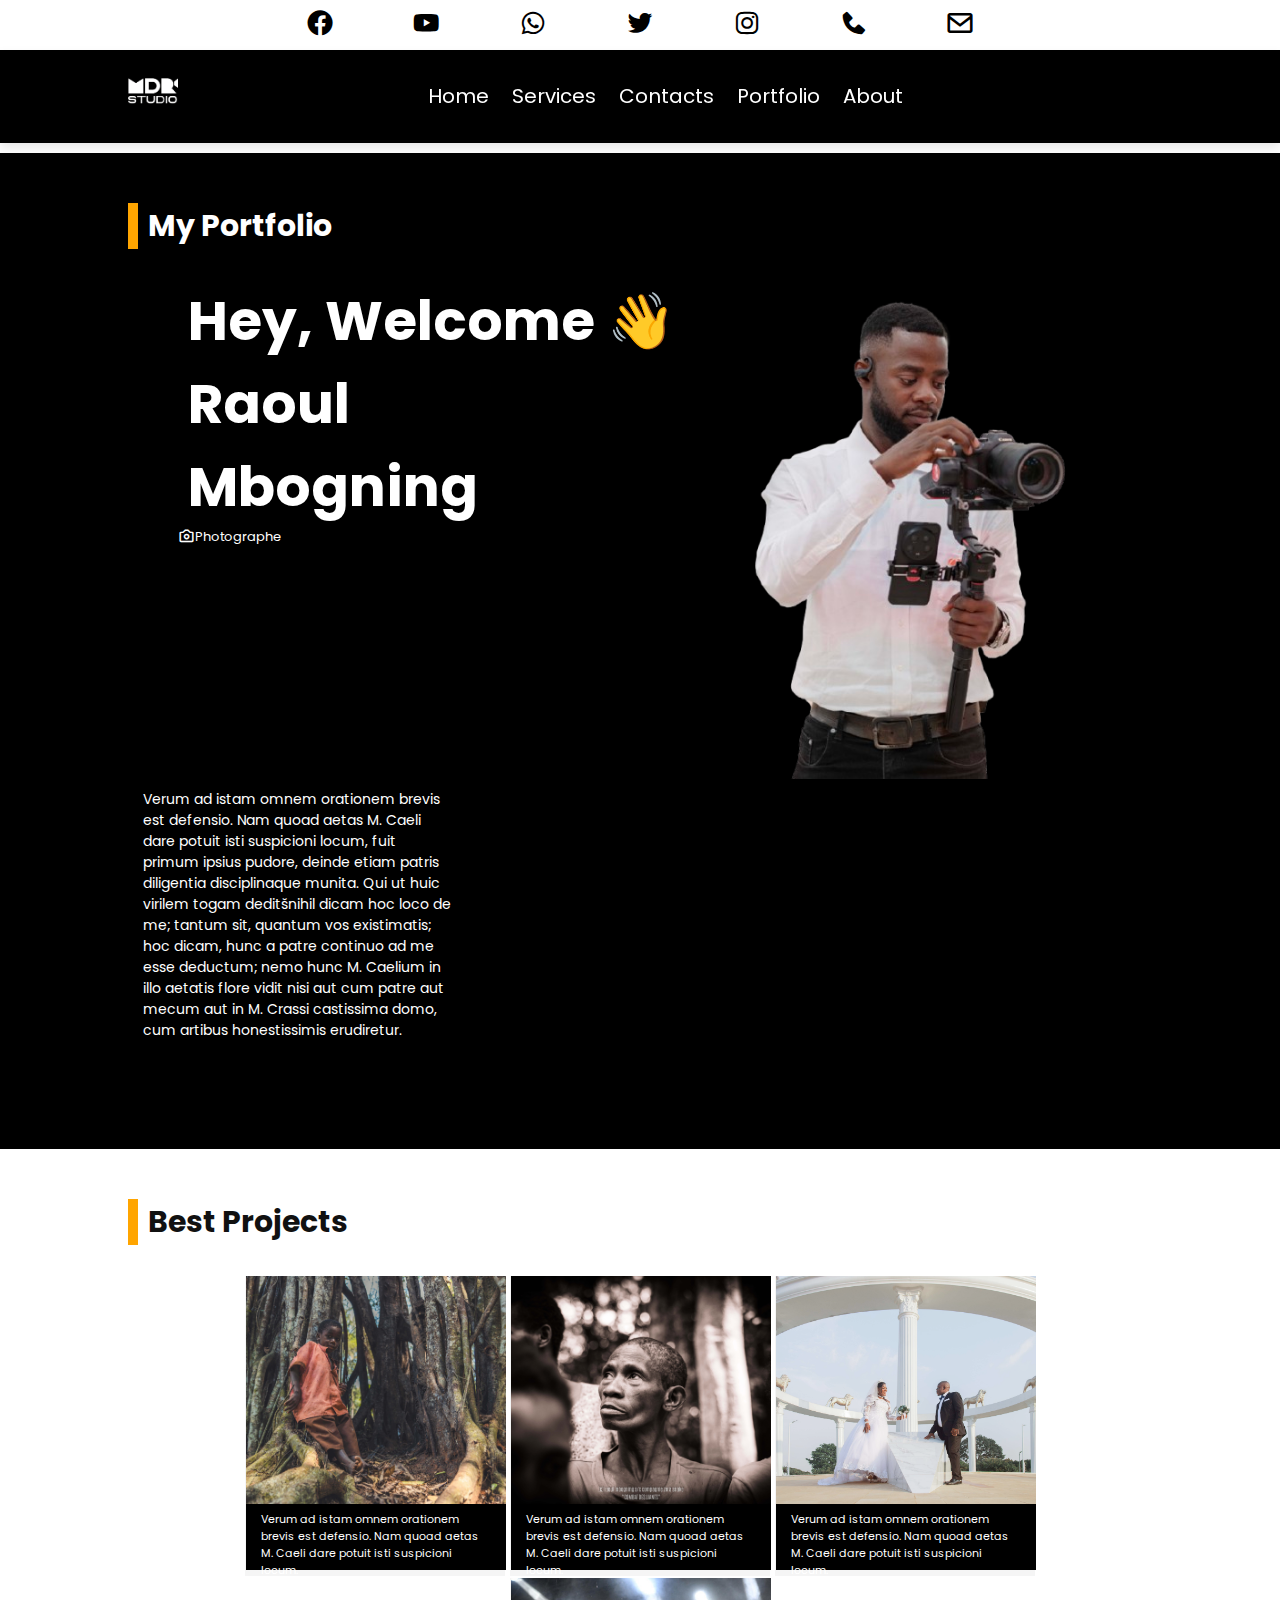
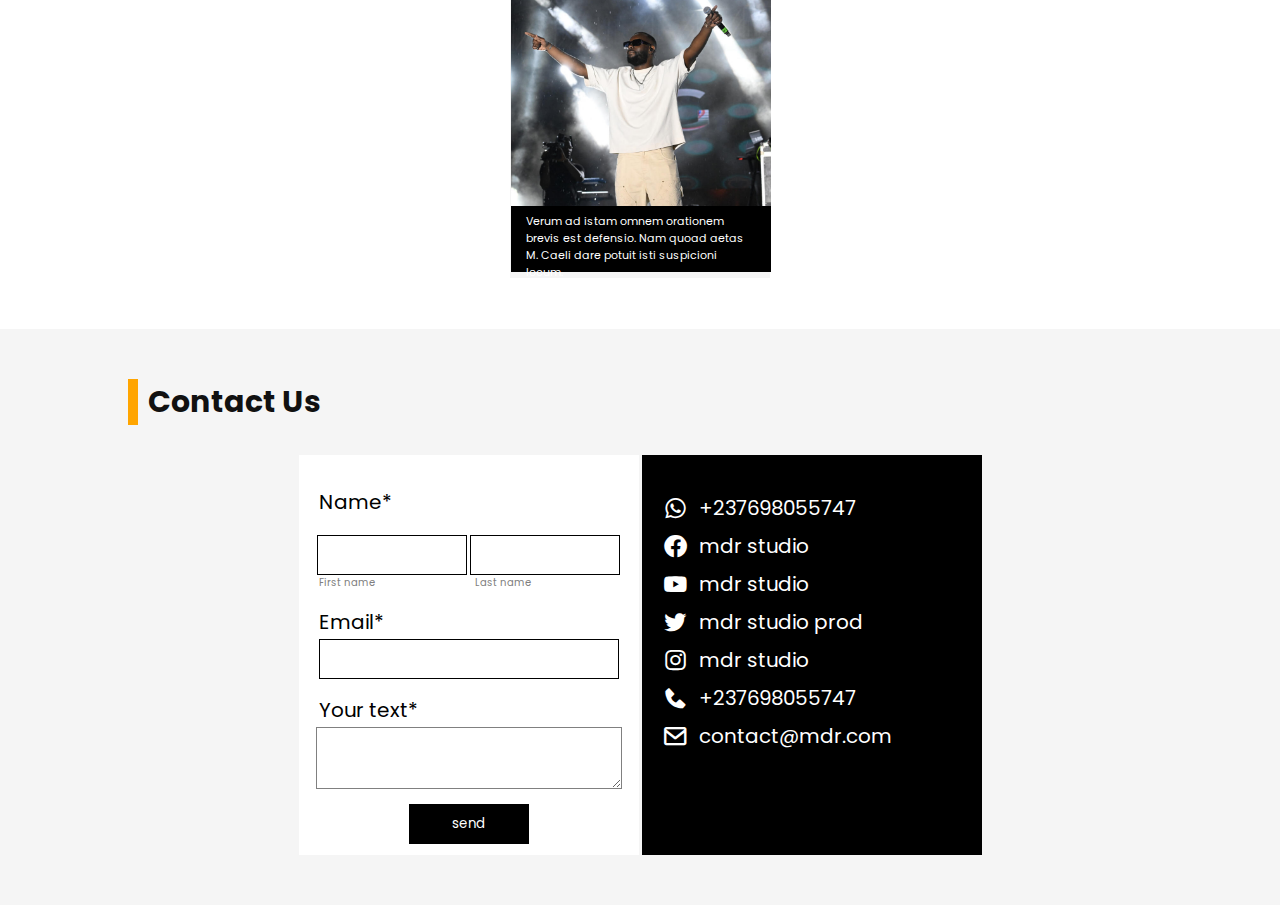
<file: portfolio.html>
<!DOCTYPE html> 
<html>
  <head>
    <title>MDR</title>
    <meta charset="UTF-8" />
    <meta http-equiv="X-UA-Compatible" content="IE=edge" />
    <meta name="viewport" content="width=device-width, initial-scale=1.0" />
    <link rel='stylesheet' href='styles/style.css'/>
    <link rel="icon" type="image/x-icon" href="images/logo.png">
    <link href='https://unpkg.com/boxicons@2.1.4/css/boxicons.min.css' rel='stylesheet'>
    <link rel="stylesheet" href="https://use.fontawesome.com/releases/v5.15.4/css/all.css" integrity="sha384-DyZ88mC6Up2uqS4h/KRgHuoeGwBcD4Ng9SiP4dIRy0EXTlnuz47vAwmeGwVChigm" crossorigin="anonymous">
    <!-- font awesome cdn link  -->
   </head>
   	<nav class="nav1">
  		<i class='bx bxl-facebook-circle' onclick="window.location.href='https://www.facebook.com/Raoulmbogning237?mibextid=ZbWKwL'"></i>
		<i class='bx bxl-youtube'  onclick="window.location.href='https://youtube.com/@raoulmbogningphotography9851?si=UTvqxgPLKMhAU-3N'"></i>
		<i class='bx bxl-whatsapp' onclick="window.location.href='https://wa.me/+237698055747'"></i>
		<i class='bx bxl-twitter' onclick="window.location.href='https://x.com/MDjeutio?t=d4jZAdKZYSlxolMmoMPGJQ&s=09'"></i>
		<i class='bx bxl-instagram' onclick="window.location.href='https://www.instagram.com/raoul_mbogning_photography?igsh=bjVvMXluMXdwcHps'"></i>
		<i class='bx bxs-phone' onclick="window.location.href='tel:+237698055747'"></i>
		<i class='bx bx-envelope' onclick="window.location.href='mailto:raoul.mbogning@gmail.com'"></i>   
  	</nav>
  	<header class="header">
	      <a href="#" class="logo" style=""><img src="images/logo1.png" style="width:50px;position:relative; top:0px;"><span style="position:relative; top:-15px;"></span></a>

	      <nav class="navbar">
		<a href="index.html#home">home</a>
		<a href="index.html#services">services</a>
		<a href="index.html#contact">contacts</a>
		<a href="#portfolio">portfolio</a>
		<a href="index.html#about">about</a>
	      </nav>

	      <div class="icons">
		<div id="menu-btn" class="fas fa-bars"></div>
	      </div>

      </header>
      <section class="portfolio" id="portfolio">
      <h1 class="heading" style="color:white">My Portfolio</h1>
      <center>
      	<div>
      		<div class="text">
      			<h3>Hey, Welcome 👋</h3>
      			<h3>Raoul</h3>
      			<h3>Mbogning</h3>
      			<span>
      				<i class='bx bx-camera' style="color:white;"></i>
      				<p style="color:white;">Photographe</p>
      			</span>
      		</div>
      		<div class="image" style="background: url(images/dg2.png) no-repeat"></div>
      	</div>
      	<div class="bio">
      		<p>
      			Verum ad istam omnem orationem brevis est defensio. Nam quoad aetas M. Caeli dare potuit isti suspicioni locum, fuit primum ipsius pudore, deinde etiam patris diligentia disciplinaque munita. Qui ut huic virilem togam deditšnihil dicam hoc loco de me; tantum sit, quantum vos existimatis; hoc dicam, hunc a patre continuo ad me esse deductum; nemo hunc M. Caelium in illo aetatis flore vidit nisi aut cum patre aut mecum aut in M. Crassi castissima domo, cum artibus honestissimis erudiretur.
      		</p>
      	</div>
      </center>
    </section>
    <section class="projet" id="projet">
      <h1 class="heading" style="color:">Best Projects</h1>
      <div>
      	<center>
      		<div>
      			<a href="images/doc.jpg"><div class="img" style="background: url(images/doc.jpg) no-repeat"></div></a>
      			<div class="text">
      				<p>
      					Verum ad istam omnem orationem brevis est defensio. Nam quoad aetas M. Caeli dare potuit isti suspicioni locum.	
      				</p>
      			</div>
      		</div>
      		<div>
      			<a href="images/doc.jpg"><div class="img" style="background: url(images/pyg.jpg) no-repeat"></div></a>
      			<div class="text">
      				<p>
      					Verum ad istam omnem orationem brevis est defensio. Nam quoad aetas M. Caeli dare potuit isti suspicioni locum.	
      				</p>
      			</div>
      		</div>
      		<div>
      			<a href="images/doc.jpg"><div class="img" style="background: url(images/mar2.jpg) no-repeat"></div></a>
      			<div class="text">
      				<p>
      					Verum ad istam omnem orationem brevis est defensio. Nam quoad aetas M. Caeli dare potuit isti suspicioni locum.	
      				</p>
      			</div>
      		</div>
      		<div>
      			<a href="images/doc.jpg"><div class="img" style="background: url(images/concert.jpg) no-repeat"></div></a>
      			<div class="text">
      				<p>
      					Verum ad istam omnem orationem brevis est defensio. Nam quoad aetas M. Caeli dare potuit isti suspicioni locum.	
      				</p>
      			</div>
      		</div>
      	</center>
      </div>
    </section>
    <section class="contact" id="contact">
      <h1 class="heading">contact us</h1>
      <center>
      	<div>
      		<div class="form"></br></br>
      			<form id="form">
      			<label>Name*</label></br></br></br>
      			<span class="rex">
      				<input type="text" required class="i1" id="name">
      				<input type="text" required class="i1" id="surname">
      			</span>
      			<span class="des">
      				<p>First name</p>
      				<p style="margin-left:100px;">Last name</p>
      			</span></br>
      			<label>Email*</label></br></br>
      			<input type="text" style="width:300px;margin-left:0px;" required id="mail"></br></br>
      			<label>Your text*</label></br></br>
      			<textarea 
			    id="message" 
			    name="message"
			    rows="3"
			    placeholder="write your text..."
			    required style="border:1px solid gray" >
			    
  			</textarea>
  			<input type="submit" value="send">
  			</form>
      		</div>
      		<div>
      			<span class="ce">
      				<i class='bx bxl-whatsapp'></i>
      				<a href='https://wa.me/+237698055747'><p>+237698055747</p></a>
      			</span>
      			<span class="ce">
      				<i class='bx bxl-facebook-circle'></i>
      				<a href='https://www.facebook.com/Raoulmbogning237?mibextid=ZbWKwL'><p>mdr studio</p></a>
      			</span>
      			<span class="ce">
      				<i class='bx bxl-youtube'></i>
      				<a href='https://youtube.com/@raoulmbogningphotography9851?si=UTvqxgPLKMhAU-3N'><p>mdr studio</p></a>
      			</span>
      			<span class="ce">
      				<i class='bx bxl-twitter'></i>
      				<a href='https://x.com/MDjeutio?t=d4jZAdKZYSlxolMmoMPGJQ&s=09'><p>mdr studio prod</p></a>
      			</span>
      			<span class="ce">
      				<i class='bx bxl-instagram'></i>
      				<a href='https://www.instagram.com/raoul_mbogning_photography?igsh=bjVvMXluMXdwcHps'><p>mdr studio</p></a>
      			</span>
      			<span class="ce">
      				<i class='bx bxs-phone'></i>
      				<a href='tel:+237698055747'><p>+237698055747</p></a>
      			</span>
      			<span class="ce">
      				<i class='bx bx-envelope'></i> 
      				<a href='mailto:raoul.mbogning@gmail.com'><p>contact@mdr.com</p></a>
      			</span>
      		</div>
      	</div>
      </center>
    </section>
   <body>
   </body>
   
</html>
<script src="scripts/script.js"></script>
</file>
<file: styles/style.css>
@import url("https://fonts.googleapis.com/css2?family=Poppins:wght@100;200;300;400;500;600&display=swap");
:root {
	  --yellow: #3137fd;
	  --black: #111;
	  --white: #fff;
	  --light-color: #666;
	  --rext: orange;
	  --light-bg: #eee;
	  --box-shadow: 0 0.5rem 1rem rgba(0, 0, 0, 0.1);
	  --border: 0.1rem solid rgba(0, 0, 0, 0.3);
}
.nav1{
	width:100%;
	height:50px;
	background-color:transparent;
	display:flex;
	flex-direction:row;
	justify-content:center;
	
}

.nav1 i{
	font-size:300%;
	margin:3%;
	cursor:pointer;
	
	
}
.nav1 i:hover{
	color:gray;
	transform:scale(1.3);
}

* {
  font-family: "Poppins", sans-serif;
  margin: 0;
  padding: 0;
  -webkit-box-sizing: border-box;
          box-sizing: border-box;
  outline: none;
  border: none;
  text-decoration: none;
}

html {
  font-size: 62.5%;
  overflow-x: hidden;
  scroll-behavior: smooth;
  scroll-padding-top: 7rem;
}

html::-webkit-scrollbar {
  width: 1rem;
}

html::-webkit-scrollbar-track {
  background: transparent;
}

html::-webkit-scrollbar-thumb {
  background: var(--yellow);
}

section {
  padding: 5rem 10%;
}

.heading {
  margin-bottom: 3rem;
  font-size: 3rem;
  color: var(--black);
  text-transform: capitalize;
  padding-left: 1rem;
  border-left: 1rem solid var(--rext);
}
.btn {
  display: inline-block;
  margin-top: 1rem;
  padding: 1rem 3rem;
  background: var(--black);
  color: var(--white);
  cursor: pointer;
  font-size: 1.7rem;
  text-transform: capitalize;
  -webkit-transition: 0.2s linear;
  transition: 0.2s linear;
}

.btn:hover {
  background: var(--rext);
  color: var(--white);
}

@-webkit-keyframes fadeIn {
  0% {
    top: 50%;
    opacity: 0;
  }
}

@keyframes fadeIn {
  0% {
    top: 50%;
    opacity: 0;
  }
}

.header {
  position: -webkit-sticky;
  position: sticky;
  top: 0;
  left: 0;
  right: 0;
  -webkit-box-shadow: var(--box-shadow);
          box-shadow: var(--box-shadow);
  padding: 1.5rem 10%;
  display: -webkit-box;
  display: -ms-flexbox;
  display: flex;
  -webkit-box-align: center;
      -ms-flex-align: center;
          align-items: center;
  -webkit-box-pack: justify;
      -ms-flex-pack: justify;
          justify-content: space-between;
  z-index: 1000;
  background: var(--white);
  background-color:black;
}

.header .logo {
  font-size: 2.5rem;
  color: var(--black);
  text-transform: capitalize;
}

.header .logo span {
  color: var(--yellow);
}

.header .navbar a {
  font-size: 2rem;
  color: var(--white);
  text-transform: capitalize;
  margin: 0 1rem;
}

.header .navbar a:hover {
  color: var(--yellow);
}

.header .icons div {
  height: 5rem;
  width: 5rem;
  line-height: 5rem;
  font-size: 2rem;
  background: var(--black);
  color: var(--white);
  cursor: pointer;
  text-align: center;
  margin-left: 0.3rem;
}

.header .icons div:hover {
  
}

.header #menu-btn {
  display: none;
}

.home {
  padding: 0;
}

.home .slide {
  min-height: 60rem;
  display: -webkit-box;
  display: -ms-flexbox;
  display: flex;
  -webkit-box-align: center;
      -ms-flex-align: center;
          align-items: center;
  position: relative;
  background-size: cover !important;
  background-position: center !important;
}

.home .slide::before {
  content: "";
  position: absolute;
  top: 0;
  left: 0;
  height: 100%;
  width: 100%;
  background: -webkit-gradient(linear, left top, right top, from(var(--transparent)), to(transparent));
  background: linear-gradient(90deg, var(--transparent), transparent);
}

.home .slide .content {
  width: 50rem;
  position: relative;
}

.home .slide .content h3 {
  font-size: 6rem;
  color: var(--white);
  text-transform: capitalize;
  text-transform: uppercase;
}

.home .slide .content p {
  font-size: 1.4rem;
  color: var(--white);
  line-height: 2;
  padding: 1rem 0;
}

.home .swiper-button-next,
.home .swiper-button-prev {
  top: initial;
  bottom: 0;
  left: initial;
  right: 0;
  height: 7rem;
  width: 7rem;
  line-height: 7rem;
  background: var(--white);
}

.home .swiper-button-next:hover,
.home .swiper-button-prev:hover {
  background: var(--yellow);
}

.home .swiper-button-next::after,
.home .swiper-button-prev::after {
  font-size: 2rem;
  color: var(--black);
}

.home .swiper-button-prev {
  right: 7rem;
}

.about .row {
  display: -webkit-box;
  display: -ms-flexbox;
  display: flex;
  -webkit-box-align: center;
      -ms-flex-align: center;
          align-items: center;
  -ms-flex-wrap: wrap;
      flex-wrap: wrap;
  gap: 3rem;
}
.about .row .video {
  -webkit-box-flex: 1;
      -ms-flex: 1 1 41rem;
          flex: 1 1 41rem;
}

.about .row .video video {
  width: 100%;
}

.about .row .content {
  -webkit-box-flex: 1;
      -ms-flex: 1 1 41rem;
          flex: 1 1 41rem;
}

.about .row .content h3 {
  font-size: 3.5rem;
  color: var(--black);
  text-transform: capitalize;
}

.about .row .content p {
  font-size: 1.5rem;
  color: var(--light-color);
  line-height: 2;
  padding: 1rem 0;
}

.about .box-container {
  margin-top: 3rem;
  display: -ms-grid;
  display: grid;
  -ms-grid-columns: (minmax(16rem, 1fr))[auto-fit];
      grid-template-columns: repeat(auto-fit, minmax(16rem, 1fr));
  gap: 2rem;
  -webkit-box-align: end;
      -ms-flex-align: end;
          align-items: flex-end;
}

.about .box-container .box {
  text-align: center;
  background: var(--black);
  padding: 3rem 2rem;
}

.about .box-container .box h3 {
  font-size: 4rem;
  color: var(--white);
  text-transform: capitalize;
}

.about .box-container .box p {
  font-size: 1.5rem;
  color: var(--white);
  line-height: 2;
  padding-top: 0.5rem;
}


.services {
  background: var(--white);
  background-size: cover !important;
  background-position: center !important;
}

.services .box-container {
  display: grid;
  grid-template-columns: repeat(auto-fill, 260px); /* Largeur fixe */
  justify-content: center; /* Centre les colonnes */
  gap: 1rem;
  padding: 1rem;
}

.services .box-container .box {
  text-align: center;
  background: var(--black);
  box-shadow: var(--box-shadow);
  height: 350px;
}
.services .box-container .box div{
  background-color:whitesmoke;
  height:180px;
  width:100%;
  background-size: cover !important;
  background-position: center !important;
}
.services .box-container .box:hover img {
  -webkit-transform: translateY(-1rem);
          transform: translateY(-1rem);
}

.services .box-container .box img {
  height: 7rem;
  margin-bottom: 0.5rem;
  -webkit-transition: 0.2s linear;
  transition: 0.2s linear;
}

.services .box-container .box h3 {
  font-size: 1.7rem;
  color: var(--white);
  text-transform: capitalize;
  padding: 1rem 0;
}

.services .box-container .box p {
  font-size: 1.4rem;
  color: var(--light-color);
  line-height: 2;
}
.services .box-container .box button{
	width:110px;
	height:35px;
	background-color:white;
	margin-top:15px;
}
.services .box-container .box button:hover{
	transform:scale(1.1);
	cursor:pointer;
	background-color:orange;
	color:white;
}
.contact{
	background-color:whitesmoke;
}
.portfolio{
	background-color:black;
	margin-top:10px;
	display:flex;
	flex-direction:column;
}
.portfolio div{
	width:100%;
	height:500px;
	background-color:transparent;
	justify-content:center;
}
.portfolio .bio{
	width:340px;
	height:320px;
	background-color:transparent;
	float:left;
	/* Gestion du flux du texte */
    	overflow-wrap: break-word; /* Casse les mots trop longs si nécessaire */
    	word-wrap: break-word; /* Alternative pour anciens navigateurs */
    
    	/* Espacement et alignement */
    	text-align: justify; /* Pour un texte aligné des deux côtés */
    	/* ou */
    	text-align: left; /* Pour un alignement à gauche seulement */
    
    	/* Gestion des sauts de ligne */
    	hyphens: auto; /* Césure automatique des mots (selon la langue) */
    
    	/* Espacement interne */
    	padding: 10px 15px; /* Ajustez selon vos besoins */
    
    	/* Pour gérer les longs textes sans espaces */
    	overflow-wrap: anywhere; /* Version plus récente et complète */
}
.portfolio .bio p{
	font-size:14px;
	color:white;
}
.portfolio div div{
	display:inline-block;
	vertical-align: top; /* Ajoutez cette ligne */
}
.portfolio div .text{
	width:50%;
	height:70%;
	background-color:transparent;
	text-align:left;
}
.portfolio div .text h3{
	margin-left:2%;
	color:white;
	font-size:550%;
}
.portfolio div .text span{
	display:flex;
	flex-direction:row;
}
.portfolio div .text span i{
	font-size:17px;
}
.portfolio div .text span p{
	font-size:13px;
	margin-top:-1px;
}
.portfolio div .image{
	width:40%;
	height:100%;
	background-size: contain !important;
  	background-position: center !important;
}
.projet div{
	width:100%;
	height:auto;
	background-color:transparent;
	justify-content:center;
}
.projet div div{
	width:260px;
	height:300px;
	background-color:whitesmoke;
	display:inline-block;
	margin:1px;
	vertical-align: top; /* Ajoutez cette ligne */
}
.projet div div .img{
	width:260px;
	height:76%;
	background-size: cover !important;
  	background-position: center !important;
	margin:0;
	position:relative;
	left:1px;
}
.projet div div .img:hover{
	transform:scale(1.03);
}
.projet div div .text{
	width:260px;
	height:23%;
	background-color:black;
	margin-top:-3px;
	/* Gestion du flux du texte */
    	overflow-wrap: break-word; /* Casse les mots trop longs si nécessaire */
    	word-wrap: break-word; /* Alternative pour anciens navigateurs */
    
    	/* Espacement et alignement */
    	text-align: justify; /* Pour un texte aligné des deux côtés */
    	/* ou */
    	text-align: left; /* Pour un alignement à gauche seulement */
    
    	/* Gestion des sauts de ligne */
    	hyphens: auto; /* Césure automatique des mots (selon la langue) */
    
    	/* Espacement interne */
    	padding: 10px 15px; /* Ajustez selon vos besoins */
    
    	/* Pour gérer les longs textes sans espaces */
    	overflow-wrap: anywhere; /* Version plus récente et complète */
	
}
.projet div div .text p{
	font-size:11px;
	color:white;
}
.contact div{
	width:700px;
	height:auto;
	background-color:transparent;

}
.contact div div{
	width:340px;
	height:400px;
	display:inline-block;
	background-color:black;
	vertical-align: top; /* Ajoutez cette ligne */
}
.contact div .form{
	background-color:white;	
}
.contact div .form label{
	float:left;
	margin-left:20px;
	font-size:20px;
}

.contact div .form form input{
	background-color:white;
	width:150px;
	height:40px;
	border:1px solid black;
	position:relative;
	
}

.contact div .form .des{
	display:flex;
	flex-direction:row;
}
.contact div .form .des p{
	margin-left:20px;
	color:gray;
}
.contact div .form form textarea{
	width:90%;
}
.contact div div .ce{
	display:flex;
	flex-direction:row;
	position:relative;
	left:10px;
	top:30px;
	margin:10px;
	cursor:pointer;
}
.contact div div .ce i{
	color:white;
	font-size:27px;
	
}
.contact div div .ce i:hover{
	color:orange;
	
}
.contact div div .ce p:hover{
	color:orange;
}
.contact div div .ce p{
	color:white;
	font-size:20px;
	margin-left:10px;
	margin-top:-2px;
}
.contact div .form input[type="submit"]{
	width:120px;
	height:40px;
	background-color:black;
	color:white;
	margin-top:10px;
	border:none;
}
.contact div .form input[type="submit"]:hover{
	background-color:orange;
	cursor:pointer;
}
@media (min-width: 1024px) {
	.nav1 i{
		position:relative;
		top:-30px;
	}	
}
@media (max-width: 991px) {
  html {
    font-size: 55%;
  }
  .nav1 i{
		position:relative;
		top:-10px;
  }
  section {
    padding: 3rem 2rem;
  }
  .portfolio div .image{
  	width:45%;
  }
  .header #menu-btn {
    display: inline-block;
  }
  .header .navbar {
    position: absolute;
    top: 99%;
    left: 0;
    right: 0;
    background: var(--white);
    border-top: var(--border);
    border-bottom: var(--border);
    -webkit-clip-path: polygon(0 0, 100% 0, 100% 0, 0 0);
            clip-path: polygon(0 0, 100% 0, 100% 0, 0 0);
    -webkit-transition: 0.2s linear;
    transition: 0.2s linear;
  }
  .header .navbar.active {
    -webkit-clip-path: polygon(0 0, 100% 0, 100% 100%, 0 100%);
            clip-path: polygon(0 0, 100% 0, 100% 100%, 0 100%);
  }
  .header .navbar a {
    display: block;
    margin: 2rem;
  }
  .header .navbar a {
    color:background: var(--black);	
  }
}

@media (max-width: 768px) {

  .home .slide {
    -webkit-box-pack: center;
        -ms-flex-pack: center;
            justify-content: center;
  }
  .home .slide .content {
    text-align: center;
  }
  .home .slide .content h3 {
    font-size: 3rem;
  }
}

@media (max-width: 450px) {
  html {
    font-size: 50%;
  }
  .contact div{
  	display:flex;
  	flex-direction:column;
  }
  .nav1 i{
		position:relative;
		top:0px;
  }
  .about .row .content h3 {
    font-size: 2.5rem;
  }
  .contact div{
  	width:100%;
  }
  .contact div div{
  	justify-content:center;
  }

  .portfolio div{
  	display:flex;
  	flex-direction:column;
  }
  .portfolio div .text{
  	width:100%;
  	height:200px;
  }
  .contact div .form form .i1{
  	position:relative;

  }
  .portfolio div .image{
  	width:100%;
  	height:100%;
  }
  .portfolio div .text h3{
  	font-size:300%;
  }

}
</file>
